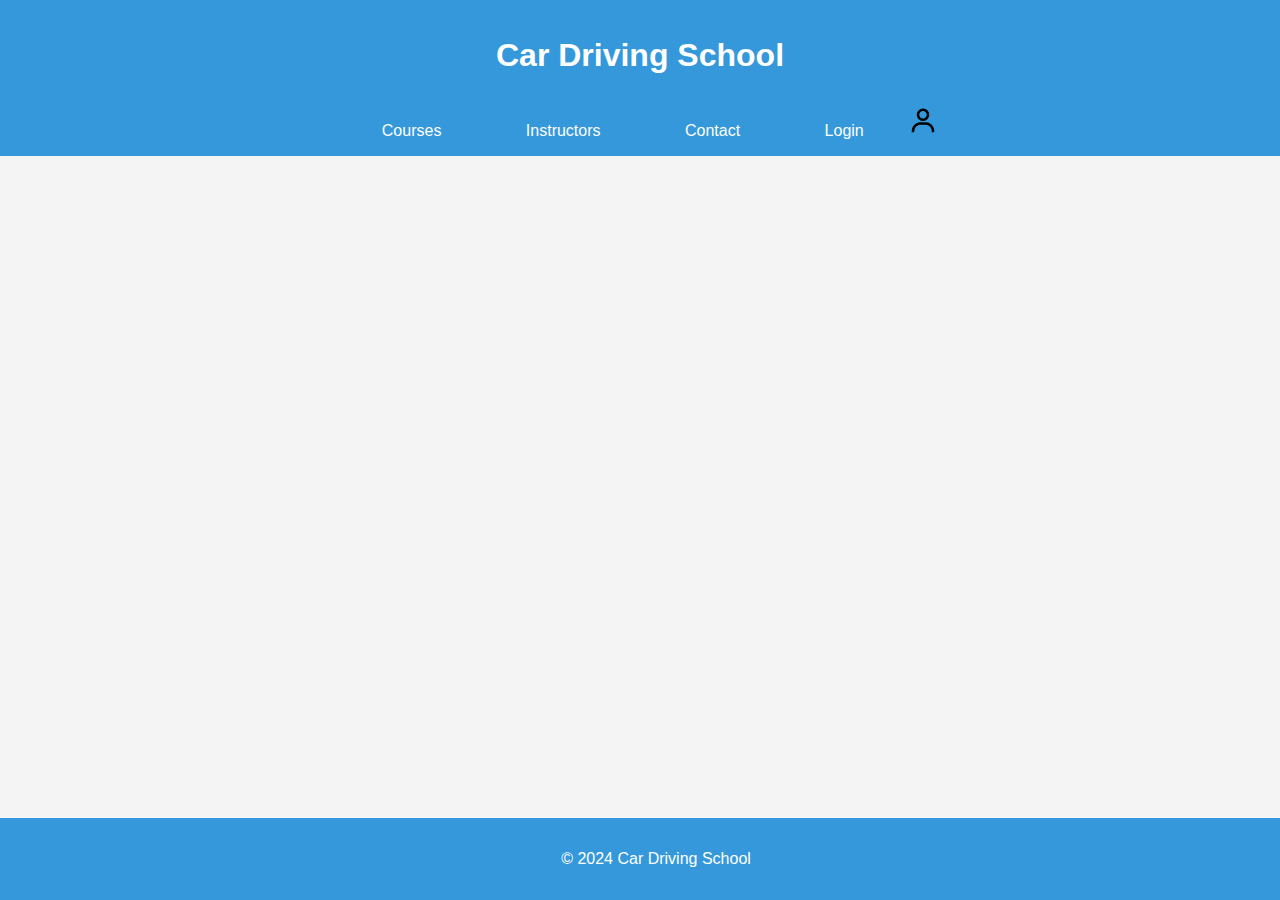
<file: index.html>
<!DOCTYPE html>
<html lang="en">

<head>
    <meta charset="UTF-8">
    <meta name="viewport" content="width=device-width, initial-scale=1.0">
    <title>Car Driving School</title>
    <link rel="stylesheet" href="index-style.css">

    <link rel="stylesheet" href="https://cdnjs.cloudflare.com/ajax/libs/font-awesome/6.0.0/css/all.min.css"
        integrity="sha512-BFVHzxhpr3sKJRDXmLW3o2ZUvZl+g1yUWRwBzCGj8v7+/Hc1hvDdE4Lk8tntDxG4Hs2NoOJ/N6tCx9e9VTJlbA=="
        crossorigin="anonymous" referrerpolicy="no-referrer" />

</head>

<body>

    <header>
        <h1 style="margin-bottom: 0;">Car Driving School</h1>
    </header>

    <nav>
        <a href="#" onclick="toggleCourses()">Courses</a>
        <a href="#">Instructors</a>
        <a href="#">Contact</a>
        <a href="login.html">Login</a>
        <div class="user-profile-btn">
            <img src="userpfp.png" alt="User Avatar">
            <div class="dropdown">
                <i class="fas fa-caret-down"></i>
                <div class="dropdown-content">
                    <a href="#">Profile</a>
                    <a href="#">Settings</a>
                    <a href="#">Logout</a>
                </div>
            </div>
        </div>
    </nav>

    <section id="coursesSection" style="display: none;">
        <h2>Courses Offered</h2>
        <table>
            <thead>
                <tr>
                    <th>Course</th>
                    <th>Fees (Rs)</th>
                    <th>Course Length</th>
                    <th>Timing</th>
                </tr>
            </thead>
            <tbody>
                <tr>
                    <td><a href="form.html">SUV Driving Course</a></td>
                    <td>9000</td>
                    <td>6 weeks</td>
                    <td>Mon-Fri, 9 am - 12 pm</td>
                </tr>
                <tr>
                    <td><a href="form.html">Sedan Driving Course</a></td>
                    <td>7000</td>
                    <td>8 weeks</td>
                    <td>Mon-Fri, 2 pm - 5 pm</td>
                </tr>
                <tr>
                    <td><a href="form.html">Motorcycle Riding Course</a></td>
                    <td>5000</td>
                    <td>9 weeks</td>
                    <td>Sat-Sun, 10 am - 1 pm</td>
                </tr>
                <!-- Add more courses as needed -->
            </tbody>
        </table>
    </section>

    <footer>
        <p>&copy; 2024 Car Driving School</p>
    </footer>

    <script>
        function toggleCourses() {
            var coursesSection = document.getElementById("coursesSection");
            coursesSection.style.display = (coursesSection.style.display === "none") ? "block" : "none";
        }
    </script>
</body>

</html>
</file>
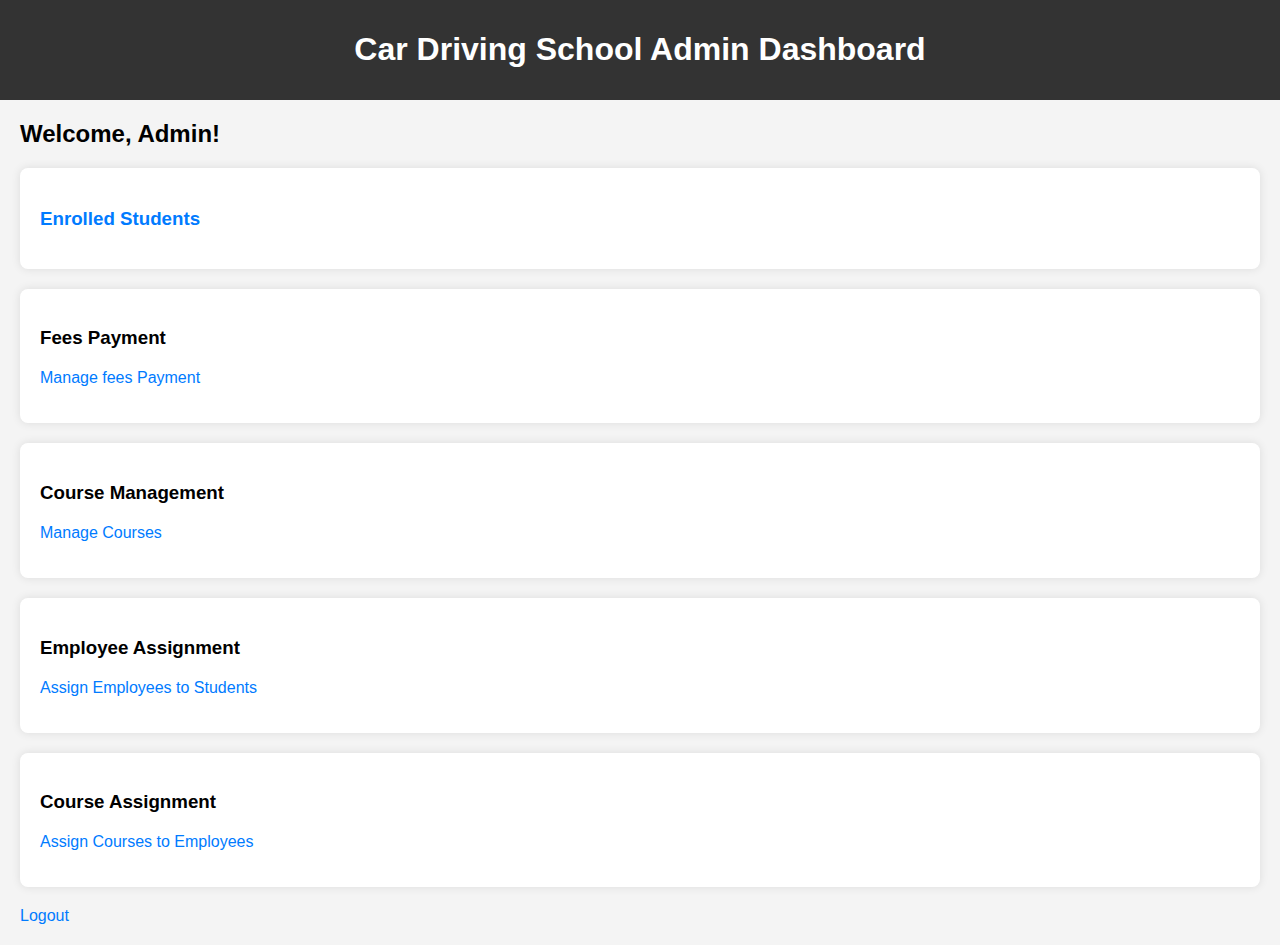
<file: admin-dashboard.html>
<!DOCTYPE html>
<html lang="en">
<head>
    <meta charset="UTF-8">
    <meta name="viewport" content="width=device-width, initial-scale=1.0">
    <title>Admin Dashboard - Car Driving School</title>
    <link rel="stylesheet" href="admin-dashboard-style.css">
</head>
<body>
    <header>
        <h1>Car Driving School Admin Dashboard</h1>
    </header>
    <section id="adminDashboardSection">
        <h2>Welcome, Admin!</h2>
        <div class="dashboard-content">
            <h3><a href="enrolled-students.php">Enrolled Students</a></h3>
        </div>
        <div class="dashboard-content">
            <h3>Fees Payment</h3>
            <p><a href="fees-payment.php">Manage fees Payment</a></p>
        </div>
        <div class="dashboard-content">
            <h3>Course Management</h3>
            <p><a href="manage_courses.php">Manage Courses</a></p>
        </div>
        <div class="dashboard-content">
            <h3>Employee Assignment</h3>
            <p><a href="assign_employees.php">Assign Employees to Students</a></p>
        </div>
        <div class="dashboard-content">
            <h3>Course Assignment</h3>
            <p><a href="assign_courses.php">Assign Courses to Employees</a></p>
        </div>
        <a href="admin-login.html">Logout</a>
    </section>
</body>
</html>
</file>
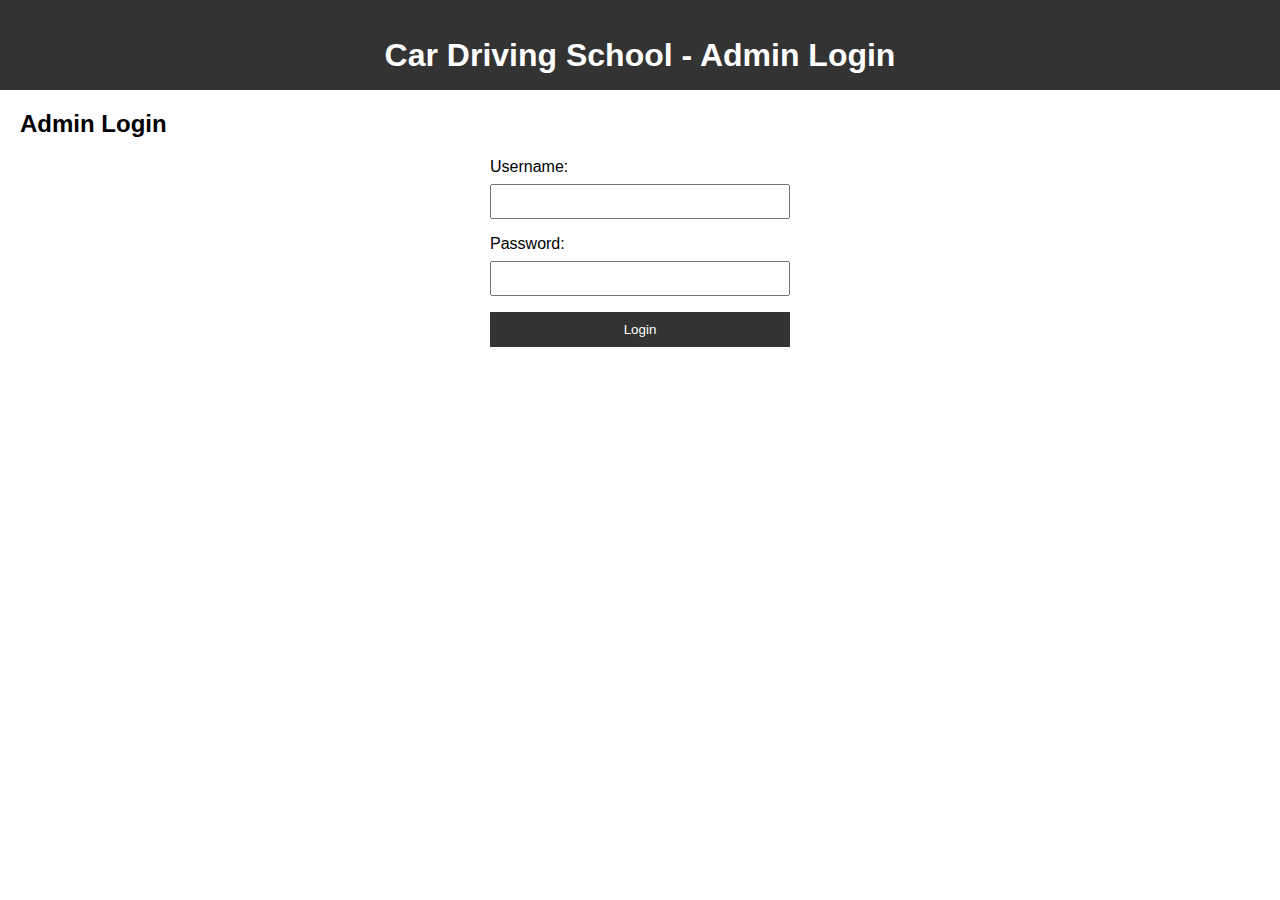
<file: admin-login.html>
<!DOCTYPE html>
<html lang="en">

<head>
    <meta charset="UTF-8">
    <meta name="viewport" content="width=device-width, initial-scale=1.0">
    <title>Admin Login - Car Driving School</title>
    <link rel="stylesheet" href="admin-login-style.css">
    <script src="admin-login-script.js"></script>
</head>

<body>

    <header>
        <h1 style="margin-bottom: 0;">Car Driving School - Admin Login</h1>
    </header>

    <section id="adminLoginSection">
        <h2>Admin Login</h2>

        <form id="adminLoginForm" onsubmit="loginAdmin(event)" action="admin-login.php" method="post">
            <label for="adminUsername">Username:</label>
            <input type="text" id="adminUsername" name="adminUsername" required>

            <label for="adminPassword">Password:</label>
            <input type="password" id="adminPassword" name="adminPassword" required>

            <button type="submit">Login</button>
        </form>
    </section>

</body>

</html>
</file>
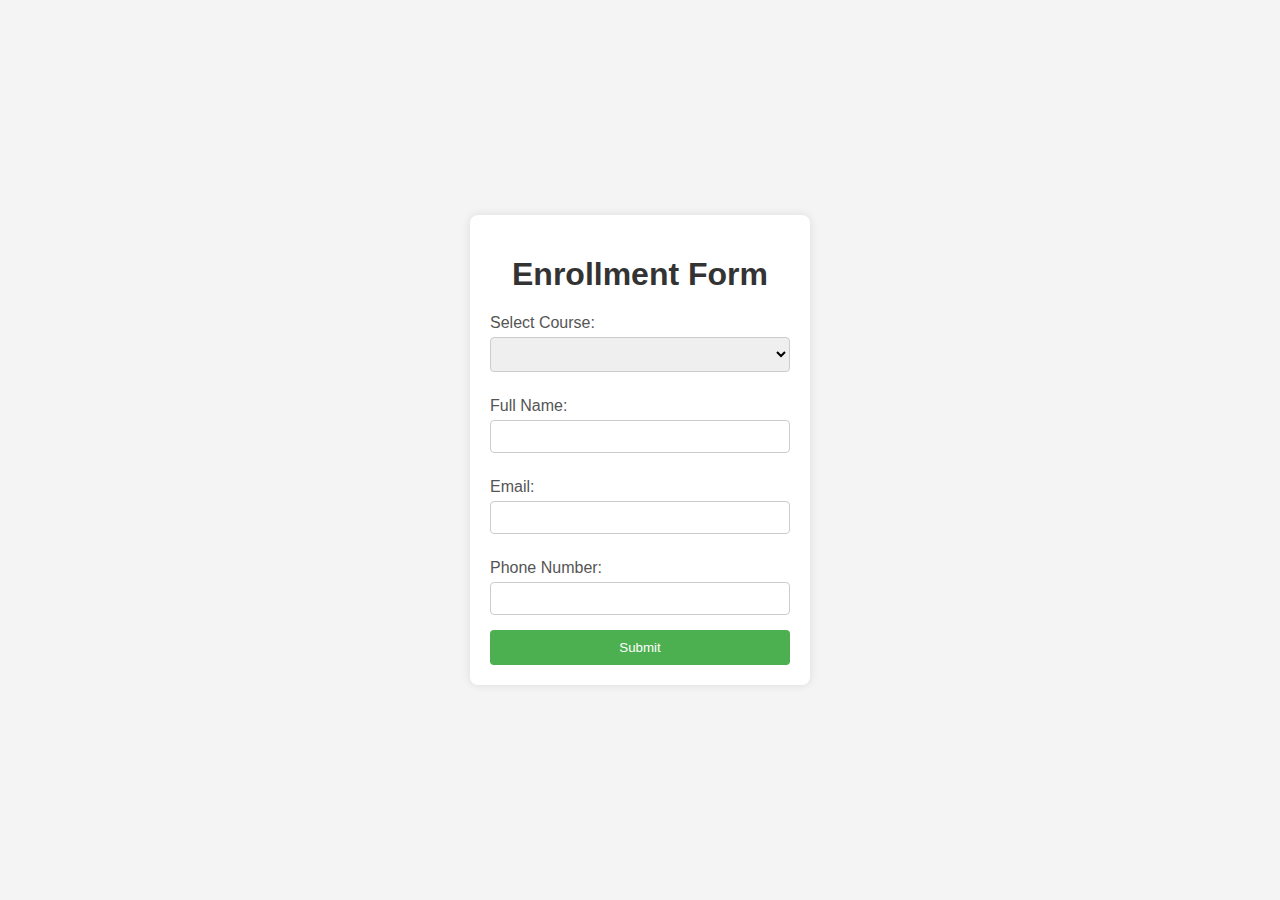
<file: enrollment.html>
<!DOCTYPE html>
<html lang="en">
<head>
    <meta charset="UTF-8">
    <meta name="viewport" content="width=device-width, initial-scale=1.0">
    <title>Enrollment Form</title>
    <style>
        body {
            font-family: Arial, sans-serif;
            background-color: #f4f4f4;
            margin: 0;
            padding: 0;
            display: flex;
            justify-content: center;
            align-items: center;
            height: 100vh;
        }

        form {
            background-color: #fff;
            padding: 20px;
            border-radius: 8px;
            box-shadow: 0 0 10px rgba(0, 0, 0, 0.1);
            width: 300px;
        }

        h1 {
            text-align: center;
            color: #333;
        }

        label {
            display: block;
            margin: 10px 0 5px;
            color: #555;
        }

        input,
        select {
            width: 100%;
            padding: 8px;
            margin-bottom: 15px;
            box-sizing: border-box;
            border: 1px solid #ccc;
            border-radius: 4px;
        }

        button {
            background-color: #4caf50;
            color: white;
            padding: 10px;
            border: none;
            border-radius: 4px;
            cursor: pointer;
            width: 100%;
        }

        button:hover {
            background-color: #45a049;
        }
    </style>
</head>
<body>
    <form action="enrollment_process.php" method="post">
        <h1>Enrollment Form</h1>
        <label for="course">Select Course:</label>
        <select name="course" id="course" required>
            <!-- Courses will be dynamically added here using JavaScript -->
        </select>
        <label for="fullname">Full Name:</label>
        <input type="text" name="fullname" id="fullname" required>
        <label for="email">Email:</label>
        <input type="email" name="email" id="email" required>
        <label for="phone">Phone Number:</label>
        <input type="tel" name="phone" id="phone" required>
        <button type="submit">Submit</button>
        <script>
            fetch('fetch-courses.php')
                .then(response => response.json())
                .then(courses => {
                    const courseSelect = document.getElementById('course');
                    courses.forEach(course => {
                        const option = document.createElement('option');
                        option.value = course;
                        option.textContent = course;
                        courseSelect.appendChild(option);
                    });
                })
        </script>
    </form>
</body>
</html>
               
        </script>

    </form>

</body>

</html>
</file>
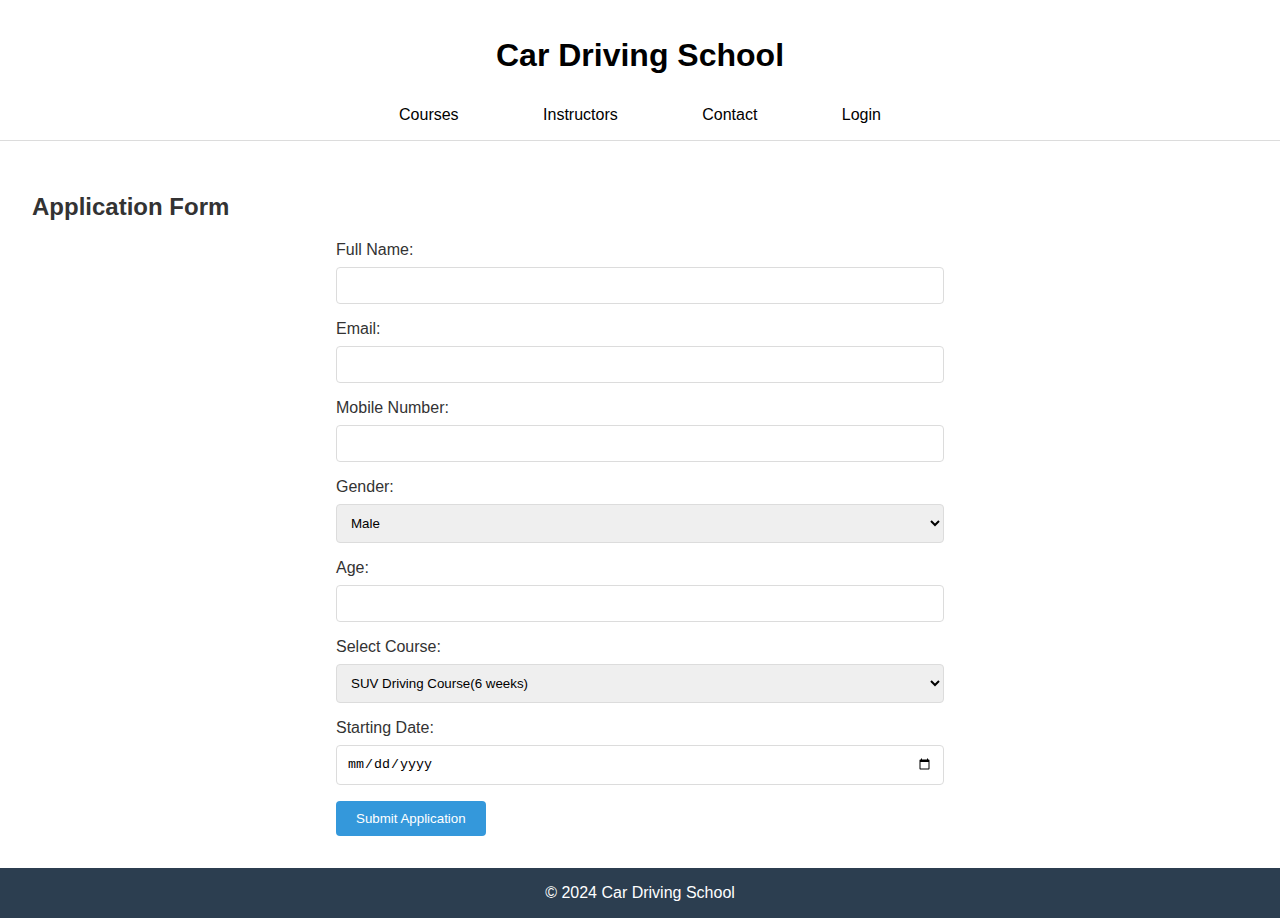
<file: form.html>
<!DOCTYPE html>
<html lang="en">

<head>
    <meta charset="UTF-8">
    <meta name="viewport" content="width=device-width, initial-scale=1.0">
    <title>Car Driving School</title>

    <style>
        body {
            font-family: 'Arial', sans-serif;
            margin: 0;
            padding: 0;
            background-color: #f4f4f4; 
            color: #333; 
            overflow-x: hidden; 
        }

        header {
            background-color: white; 
            color: black;
            padding: 1em;
            text-align: center;
        }

        nav {
            background-color: white; 
            color: #000000;
            padding: 1em;
            text-align: center;
        }

        nav a {
            color: black;
            text-decoration: none;
            padding: 1em 1.5em;
            margin: 0 1em;
            transition: color 0.3s; 
        }

        nav a:hover {
            color: #ecf0f1; 
        }

        section {
            background-color: #ffffff;
            padding: 2em;
            border-top: 1px solid #dcdcdc; 
        }

        form {
            width: 50%;
            margin: auto;
        }

        label {
            display: block;
            margin-bottom: 8px;
        }

        input,
        select {
            width: 100%;
            padding: 10px;
            margin-bottom: 16px;
            border: 1px solid #dcdcdc;
            border-radius: 4px;
            box-sizing: border-box;
        }

        button {
            background-color: #3498db;
            color: white;
            padding: 10px 20px;
            border: none;
            border-radius: 4px;
            cursor: pointer;
        }

        footer {
            background-color: #2c3e50; 
            color: #ffffff;
            text-align: center;
            padding: 1em;
        }

        footer p {
            margin: 0;
        }
    </style>
</head>

<body>

    <header>
        <h1 style="margin-bottom: 0;">Car Driving School</h1>
    </header>

    <nav>
        <a href="#" onclick="toggleCourses()">Courses</a>
        <a href="#">Instructors</a>
        <a href="#">Contact</a>
        <a href="login.php">Login</a>
    </nav>

    <section>
        <h2>Application Form</h2>
        <form>
            <label for="fullName">Full Name:</label>
            <input type="text" id="fullName" name="fullName" required>

            <label for="email">Email:</label>
            <input type="email" id="email" name="email" required>

            <label for="mobileNumber">Mobile Number:</label>
            <input type="tel" id="mobileNumber" name="mobileNumber" required>

            <label for="gender">Gender:</label>
            <select id="gender" name="gender" required>
                <option value="male">Male</option>
                <option value="female">Female</option>
            </select>

            <label for="age">Age:</label>
            <input type="number" id="age" name="age" required>

            <label for="course">Select Course:</label>
            <select id="course" name="course" required>
                <option value="suv">SUV Driving Course(6 weeks)</option>
                <option value="sedan">SUV Driving Course(8 weeks)</option>
                <option value="motorcycle">SUV Driving Course(9 weeks)</option>
                <!-- Add more courses as needed -->
            </select>

            <label for="startDate">Starting Date:</label>
            <input type="date" id="startDate" name="startDate" required>

            <button type="submit">Submit Application</button>
        </form>
    </section>

    <footer>
        <p>&copy; 2024 Car Driving School</p>
    </footer>

    <script>
        function toggleCourses() {
            var coursesSection = document.getElementById("coursesSection");
            coursesSection.style.display = (coursesSection.style.display === "none") ? "block" : "none";
        }
    </script>
</body>

</html>
</file>
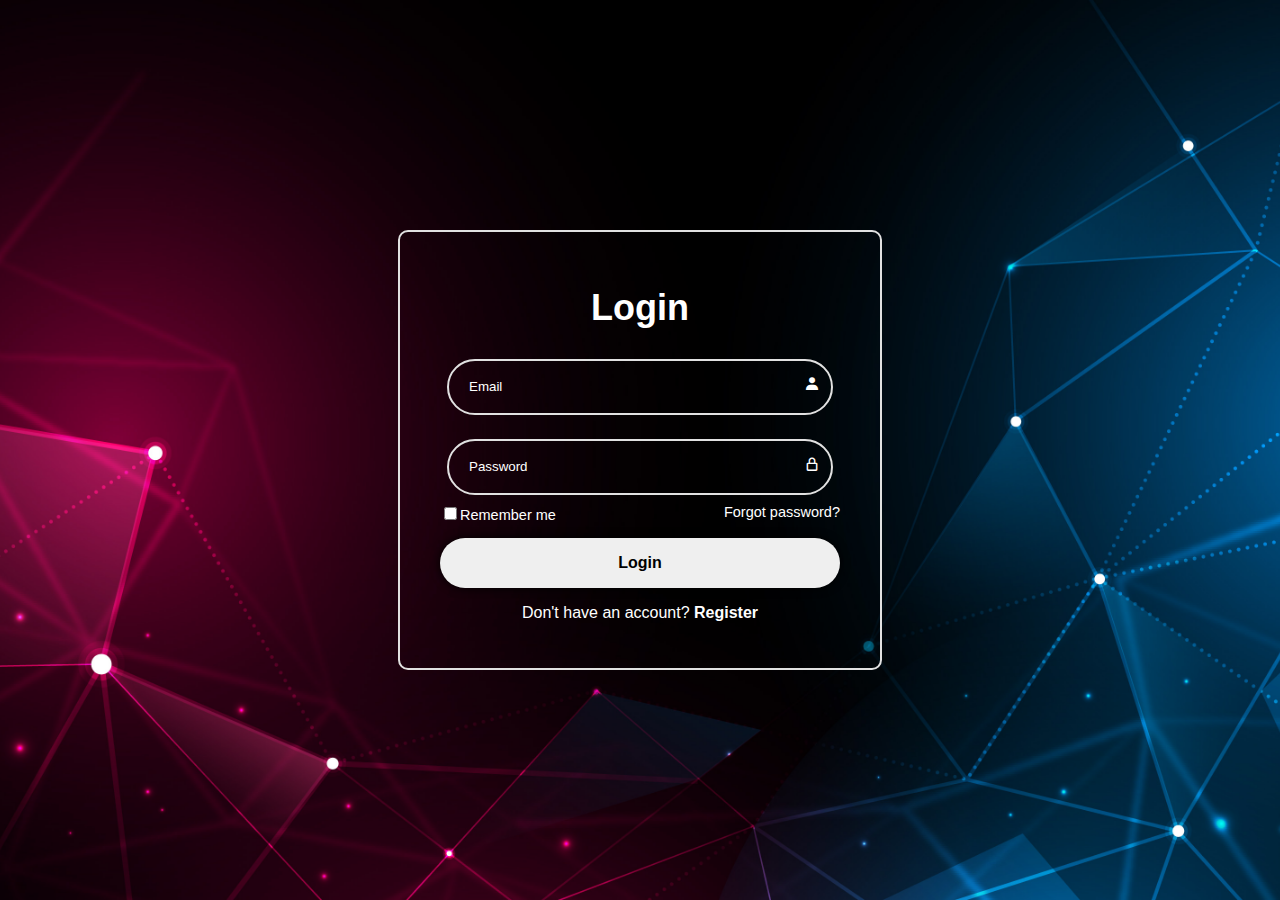
<file: login.html>
<!DOCTYPE html>
<html lang="en">
<head>
    <meta charset="UTF-8">
    <meta name="viewport" content="width=device-width, initial-scale=1.0">
    <title>LOGIN/SIGNUP PAGE</title>
    <link rel="stylesheet" href="style.css">
    <link href='https://unpkg.com/boxicons@2.1.4/css/boxicons.min.css' rel='stylesheet'>
    <style>
        
    </style>
</head>
<body>
    <div class="wrapper">
        <form method="post" action="login-server.php">
            <h1>Login</h1>
            <div class="input-class">
                <input type="text" placeholder="Email" name="email" required>
                <i class='bx bxs-user'></i>
            </div>
            <div class="input-class">
                <input type="password" placeholder="Password" name="password" required>
                <i class='bx bx-lock-alt'></i>
            </div>
            <div class="remember-forgot">
                <label><input type="checkbox" name="remember">Remember me</label>
                <a href="#">Forgot password?</a>
            </div>
            <button type="submit" class="btn" name="login_user">Login</button>
            <div class="register-link">
                <p>Don't have an account? <a href="signup.php">Register</a></p>
            </div>
        </form>
    </div>
</body>
</html>
</file>
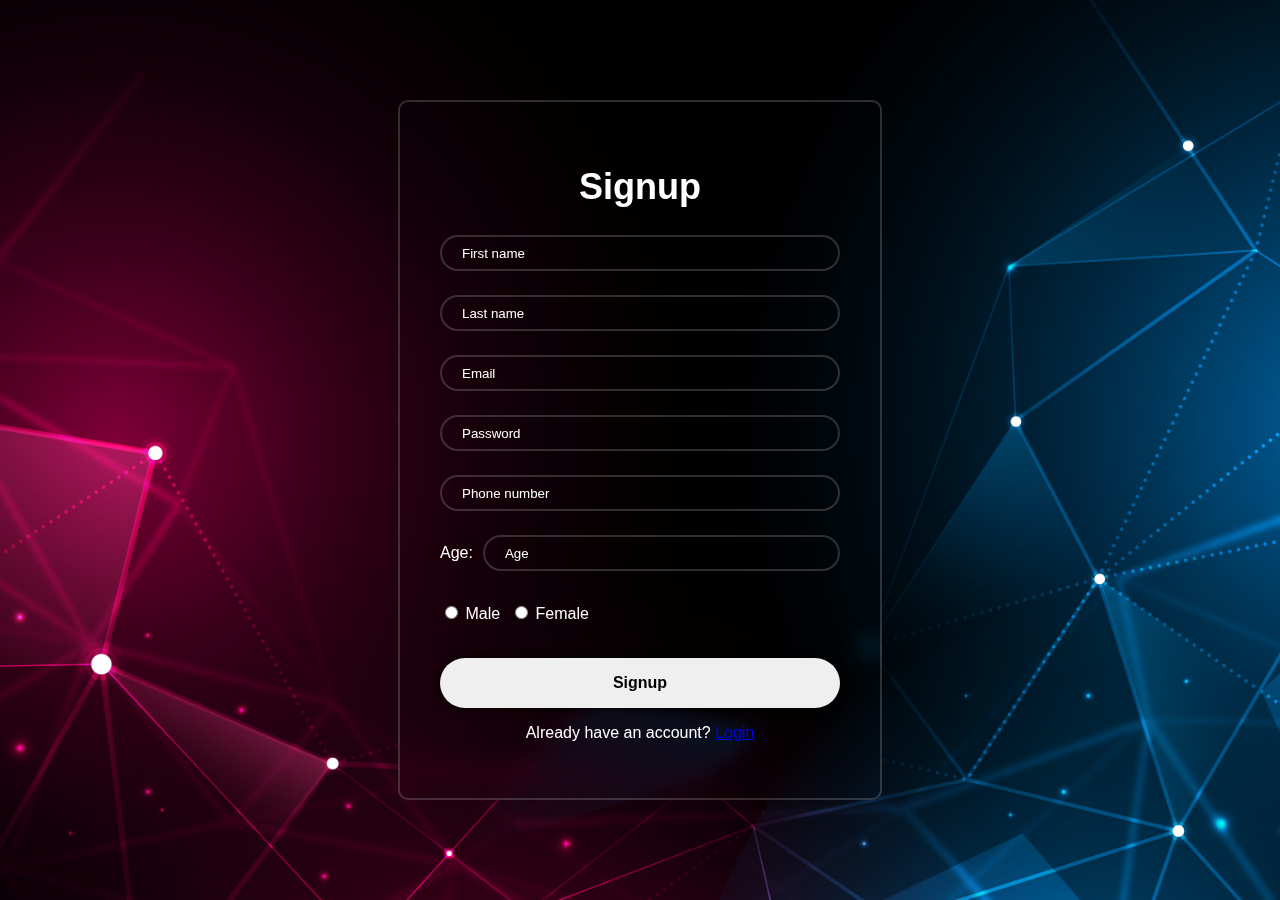
<file: signup.html>
<!DOCTYPE html>
<html lang="en">
<head>
    <meta charset="UTF-8">
    <meta name="viewport" content="width=device-width, initial-scale=1.0">
    <title>SIGNUP</title>
    <link rel="stylesheet" href="signup-style.css">
    <style>
        /* Add your custom styles here */
        .input-class {
            display: flex;
            align-items: center;
            margin-bottom: 10px;
        }

        .input-class label {
            margin-right: 10px;
        }
    </style>
</head>
<body>
    <div class="wrapper">
        <form action="http://localhost:3000/signup" method="post">
            <h1>Signup</h1>
            <div class="input-class">
                <input type="text" placeholder="First name" required>
            </div>
            <div class="input-class">
                <input type="text" placeholder="Last name" required>
            </div>
            <div class="input-class">
                <input type="email" placeholder="Email" required>
            </div>
            <div class="input-class">
                <input type="password" placeholder="Password" required>
            </div>
            <div class="input-class">
                <input type="tel" placeholder="Phone number" required>
            </div>
            <div class="input-class">
                <label for="age">Age:</label>
                <input type="number" id="age" name="age" placeholder="Age" min="18" max="99" required>
            </div>
            <div class="input-class">
                <label><input type="radio" name="gender" value="male" required> Male</label>
                <label><input type="radio" name="gender" value="female" required> Female</label>
            </div>
            <div class="login-link">
                <button type="submit" class="btn">Signup</button>
                <p>Already have an account? <a href="login.html">Login</a></p>
            </div>
        </form>
    </div>
</body>
</html>
</file>
<file: index-style.css>
body {
    font-family: 'Arial', sans-serif;
    margin: 0;
    padding: 0;
    background-color: #f4f4f4; 
    color: #333; 
}

header {
    background-color: #3498db; 
    color: white;
    padding: 1em;
    text-align: center; 
}

nav {
    background-color: #3498db; 
    color: #ffffff;
    padding: 1em;
    text-align: center;
}

nav a {
    color: #ffffff;
    text-decoration: none;
    padding: 1em 1.5em;
    margin: 0 1em;
    transition: color 0.3s; 
    position: relative;
}

nav a:hover {
    color: #ecf0f1; 
}

nav a::before {
    content: '';
    position: absolute;
    width: 100%;
    height: 2px;
    bottom: 0;
    left: 0;
    background-color: #ffffff;
    visibility: hidden;
    transform: scaleX(0);
    transition: all 0.3s ease-in-out;
}

nav a:hover::before {
    visibility: visible;
    transform: scaleX(1);
}

.admin-btn {
    background-color: #e74c3c; 
    color: #ffffff;
    padding: 0.5em 1em;
    border: none;
    cursor: pointer;
    float: right;
}

.admin-btn:hover {
    background-color: #c0392b; 
}

.user-profile-btn {
    display: inline-block;
    position: relative;
}

.dropbtn {
    background-color: #3498db;
    color: white;
    padding: 12px 16px;
    border: none;
    cursor: pointer;
    transition: background-color 0.3s; 
}

.dropdown-content {
    display: none;
    position: absolute;
    background-color: #f9f9f9;
    min-width: 160px;
    box-shadow: 0 8px 16px rgba(0, 0, 0, 0.2);
    z-index: 1;
    border-radius: 4px;
    top: 100%;
    right: 0;
}

.dropdown-content a {
    color: black;
    padding: 12px 16px;
    text-decoration: none;
    display: block;
}

.dropdown-content a:hover {
    background-color: #f1f1f1;
}

.user-profile-btn:hover .dropdown-content {
    display: block;
}

section {
    background-color: #ecf0f1; 
    padding: 2em;
    border-top: 1px solid #dcdcdc; 
    position: relative;
}

table {
    width: 100%;
    border-collapse: collapse;
    margin-top: 20px;
}

th, td {
    border: 1px solid #dcdcdc; 
    padding: 8px;
    text-align: left;
    color: #333; 
}

th {
    background-color: #3498db; 
    color: #fff; 
}

td a {
    color: #3498db; 
    text-decoration: underline;
}

td a:hover {
    color: #2980b9; 
}

footer {
    background-color: #3498db; 
    color: #fff; 
    text-align: center;
    padding: 1em;
    position: fixed;
    bottom: 0;
    width: 100%;
}
</file>
<file: admin-dashboard-style.css>
body {
    font-family: Arial, sans-serif;
    background-color: #f4f4f4;
    margin: 0;
    padding: 0;
}

header {
    background-color: #333;
    color: white;
    padding: 10px;
    text-align: center;
}

#adminDashboardSection {
    margin: 20px;
}

.dashboard-content {
    background-color: #fff;
    padding: 20px;
    border-radius: 8px;
    box-shadow: 0 0 10px rgba(0, 0, 0, 0.1);
    margin-bottom: 20px;
}

a {
    color: #007BFF;
    text-decoration: none;
    margin-top: 20px;
    display: block;
}

a:hover {
    text-decoration: underline;
}
</file>
<file: admin-login-style.css>
body {
    font-family: 'Arial', sans-serif;
    margin: 0;
    padding: 0;
}

header {
    background-color: #333;
    color: white;
    text-align: center;
    padding: 1em;
}

section {
    margin: 20px;
}

form {
    display: flex;
    flex-direction: column;
    max-width: 300px;
    margin: auto;
}

label {
    margin-bottom: 8px;
}

input {
    padding: 8px;
    margin-bottom: 16px;
}

button {
    background-color: #333;
    color: white;
    padding: 10px;
    cursor: pointer;
    border: none;
}
</file>
<file: style.css>
body {
    font-family: "Poppins", sans-serif;
    margin: 0;
    padding: 0;
    box-sizing: border-box;
    display: flex;
    justify-content: center;
    align-items: center;
    height: 100vh;
    background: url('login.jpg') no-repeat center center fixed;
    background-size: cover;
}

.wrapper {
    width: 400px;
    position: relative;
    text-align: center;
    border: 2px solid rgba(225, 225, 225, 2);
    backdrop-filter: blur;
    color: #fff;
    border-radius: 10px;
    padding: 30px 40px;
}

.wrapper h1 {
    font-size: 36px;
    text-align: center;
}

.wrapper .input-class {
    position: relative;
    width: 100%;
    height: 50px;
    margin: 30px 0;
}

.input-class input {
    width: 90%;
    height: 100%;
    background: transparent;
    outline: none;
    border: 2px solid rgba(225, 225, 225, 2);
    border-radius: 40px;
    padding-left: 20px; 
    color: white; 
}

.input-class input::placeholder {
    color: white;
}

.input-class i {
    position: absolute;
    right: 20px;
    top: 50%;
    transform: translateY(-50%);
    color: white;
}
.wrapper .remember-forgot {
    display: flex;
    justify-content: space-between;
    font-size: 14.5px;
    margin: -15px 0 15px; 
}

.remember-forgot label input{
    accent-color: white;
    margin-right: 3px;
}
.remember-forgot a{
    color: white;
    text-decoration: none;
}
.remember-forgot a:hover {
    text-decoration: underline;
}
.wrapper .btn{
    width: 100%;
    height: 50px;
    border: none;
    outline: none;
    border-radius: 40px;
    cursor: pointer;
    font-size: 16px;
    box-shadow: 0 0 10px rgba(0, 0, 0, 1);
    font-weight: 600;
}

.register-link p a{
    text-decoration: none;
    color: #fff;
    font-weight: 600;
}
.register-link p a:hover{
    text-decoration: underline;
}
</file>
<file: signup-style.css>
body {
    font-family: "Poppins", sans-serif;
    margin: 0;
    padding: 0;
    box-sizing: border-box;
    display: flex;
    justify-content: center;
    align-items: center;
    height: 100vh;
    background: url('login.jpg') no-repeat center center fixed;
    background-size: cover;
}

.wrapper {
    width: 400px;
    position: relative;
    text-align: center;
    border: 2px solid rgba(225, 225, 225, 0.2);
    backdrop-filter: blur(10px);
    color: #fff;
    border-radius: 10px;
    padding: 40px; 
}

.wrapper h1 {
    font-size: 36px;
    text-align: center;
}

.wrapper .input-class {
    position: relative;
    width: 100%;
    height: 30px; 
    margin: 30px 0;
    display: flex;
    align-items: center;
}

.input-class label {
    margin-right: 20px;
}

.input-class input {
    flex: 1; 
    height: 100%;
    background: transparent;
    outline: none;
    border: 2px solid rgba(225, 225, 225, 0.2);
    border-radius: 40px;
    padding-left: 20px;
    color: white;
}

.input-class input::placeholder {
    color: white;
}

.input-class i {
    position: absolute;
    right: 20px;
    top: 50%;
    transform: translateY(-50%);
    color: white;
}

.wrapper .remember-forgot {
    display: flex;
    justify-content: space-between;
    font-size: 14.5px;
    margin: -15px 0 15px;
}

.remember-forgot label input {
    accent-color: white;
    margin-right: 3px;
}

.remember-forgot a {
    color: white;
    text-decoration: none;
}

.remember-forgot a:hover {
    text-decoration: underline;
}

.wrapper .btn {
    width: 100%;
    height: 50px;
    border: none;
    outline: none;
    border-radius: 40px;
    cursor: pointer;
    font-size: 16px;
    box-shadow: 0 0 10px rgba(0, 0, 0, 1);
    font-weight: 600;
}

.register-link p a {
    text-decoration: none;
    color: #fff;
    font-weight: 600;
}

.register-link p a:hover {
    text-decoration: underline;
}
</file>
